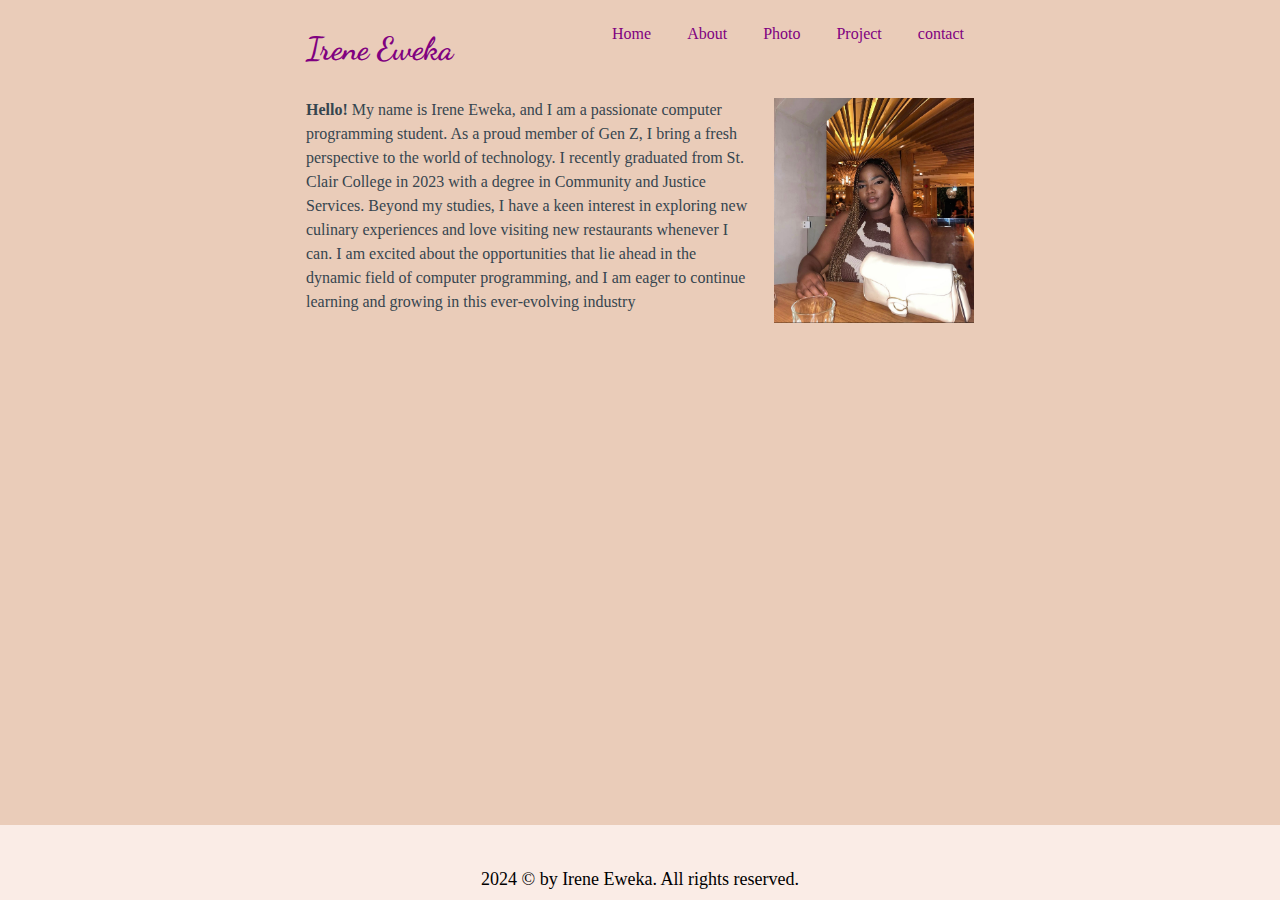
<file: index.html>
<!DOCTYPE html>
<html lang="en">
<head>
    <meta charset="UTF-8">
    <meta name="viewport" content="width=device-width, initial-scale=1.0">
    <link rel="stylesheet" href="styles/main.css">
    <link rel="stylesheet" href="https://cdnjs.cloudflare.com/ajax/libs/font-awesome/6.5.2/css/all.min.css" integrity="sha512-SnH5WK+bZxgPHs44uWIX+LLJAJ9/2PkPKZ5QiAj6Ta86w+fsb2TkcmfRyVX3pBnMFcV7oQPJkl9QevSCWr3W6A==" crossorigin="anonymous" referrerpolicy="no-referrer" />

    
    <title>Irene's website</title>
</head>
<body>
  

  <div class ="main-container">
    <header>
     <div class="container">
      <div class="logo">
          <svg xmlns="http://www.w3.org/2000/svg" viewBox="0 0 448 512"><path d="M0 96C0 78.3 14.3 64 32 64H416c17.7 0 32 14.3 32 32s-14.3 32-32 32H32C14.3 128 0 113.7 0 96zM0 256c0-17.7 14.3-32 32-32H416c17.7 0 32 14.3 32 32s-14.3 32-32 32H32c-17.7 0-32-14.3-32-32zM448 416c0 17.7-14.3 32-32 32H32c-17.7 0-32-14.3-32-32s14.3-32 32-32H416c17.7 0 32 14.3 32 32z"/></svg>     
      </div>
          <h1>Irene Eweka</h1>
  </div>
    
    <nav>
      <ul>
        <li><a href="index.html">Home</a></li>
        <li><a href="about.html">About</a></li>
        <li><a href="photo.html">Photo</a></li>
        <li><a href="project.html">Project</a></li>
        <li><a href="contact.html">contact</a></li>
      </ul>
    </nav>
</header>

  <div class ="para-img">
    <div class="para">
        <p><strong>Hello!</strong>  My name is Irene Eweka, and I am a passionate computer programming student. As a proud member of Gen Z, I bring a fresh perspective to the world of technology. I recently graduated from 
            St. Clair College in 2023 with a degree in Community and Justice Services. Beyond my studies, I have a keen interest in exploring new culinary experiences and love visiting new restaurants whenever I can.
            I am excited about the opportunities that lie ahead in the dynamic field of computer programming, and I am eager to continue learning and growing in this ever-evolving industry</p>
         </div>
   
         <div class="img">
         <img src="images/irenephoto.jpg" alt="irene">
        </div>
    </div>
  </div>
    
  <script>
    const button = document.querySelector('.container');
    const nav = document.querySelector('nav');

    button.addEventListener('click', function() {
        nav.classList.toggle('active');
    });
</script>



    <footer>
        <div class="footer-container">
          <div class="footer-icons">
            <ul>
              <li><a href="https://www.linkedin.com/in/irene-eweka-20b1a8259/" ><i class="fa-brands fa-linkedin"></i></a></li>
              <li><a href="https://github.com/Irencaa"><i class="fa-brands fa-github"></i></a></li>
            </ul>
          </div>
       
          <div class="copyright">
              2024 &copy; by Irene Eweka. All rights reserved.
            </p>
          </div>
        </div>
      </footer>
     
  
  
      
 
  
</body>
</html>
</file>
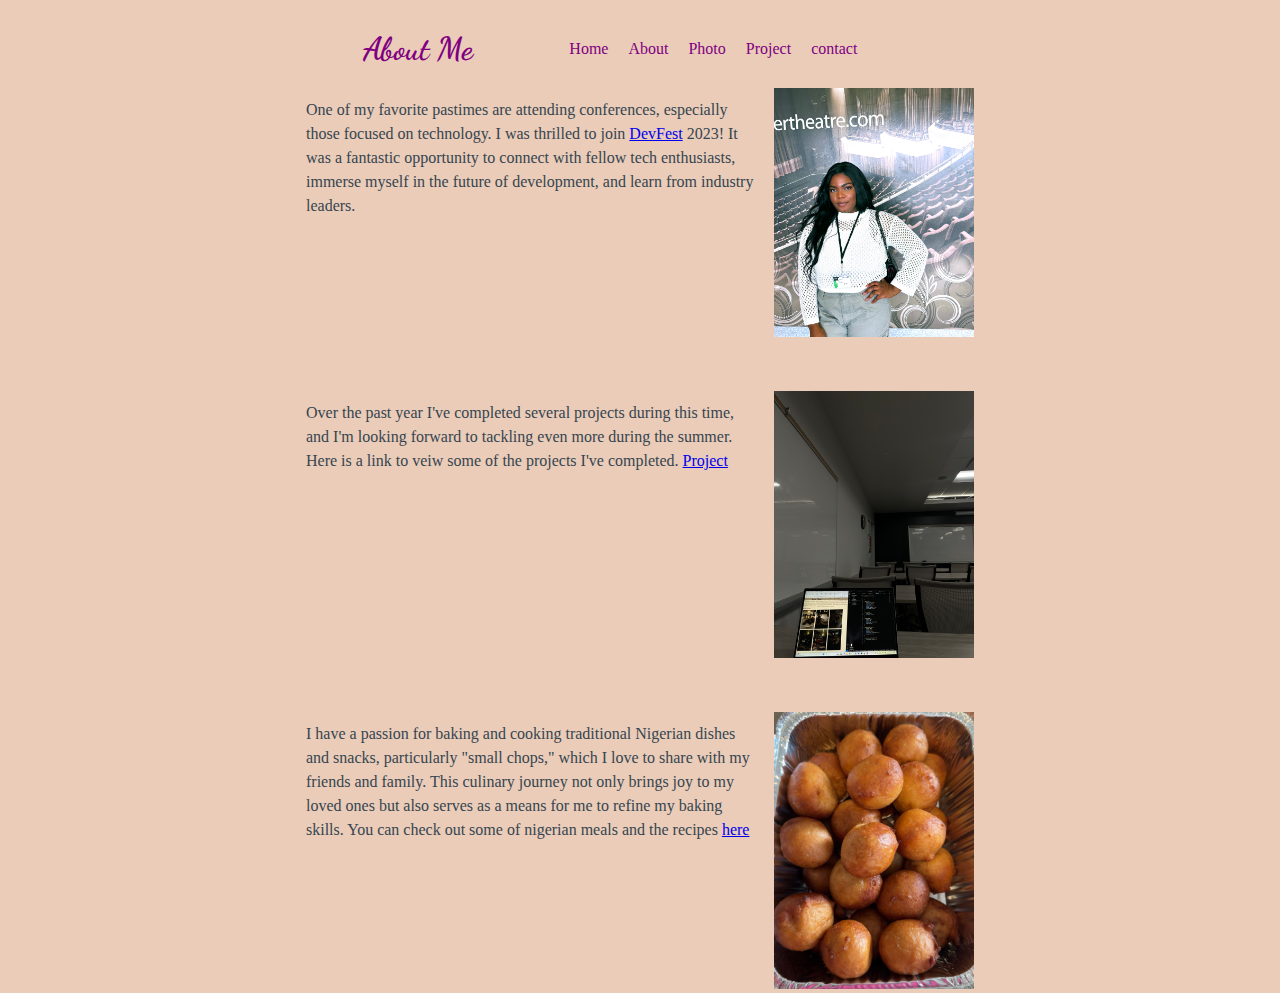
<file: about.html>
<!DOCTYPE html>
<html lang="en">
<head>
    <meta charset="UTF-8">
    <meta name="viewport" content="width=device-width, initial-scale=1.0">
    <link rel="stylesheet" href="styles/about.css">
    <title>Irene's website</title>
</head>
<body>
    <div class="main-aContainer">
        <div class="about-container">
    <header>
        <h1 class ="about-h1">About Me</h1>
    </header>
    <nav>
        <ul>
          <li><a href="index.html">Home</a></li>
          <li><a href="about.html">About</a></li>
          <li><a href="photo.html">Photo</a></li>
          <li><a href="project.html">Project</a></li>
          <li><a href="contact.html">contact</a></li>
        </ul>
      </nav>
    </div>

    <div class ="about-img">
        <div class="about">
            <p>One of my favorite pastimes are attending conferences, especially those focused on technology. I was thrilled to join <a href="https://gdg.community.dev/events/details/google-gdg-windsor-presents-windsor-essex-gdg-devfest-2023/">DevFest</a> 2023! It was a fantastic opportunity to connect with fellow tech enthusiasts,
                 immerse myself in the future of development,
                  and learn from industry leaders.</p>
                </div>
             <div class="img">
             <img src="images/IMG_3113.jpg" alt="deve">
        </div>
      </div>

      <div class ="project-img">
        <div class="project">
            <p>Over the past year I've completed several projects during this time, and I'm looking forward to tackling even more during the summer.
                Here is a link to veiw some of the projects I've completed. <a href="project.html">Project</a>
            </p>
                </div>
             <div class="img">
             <img src="images/IMG_6581.jpg" alt="code">
        </div>
      </div>

      
      <div class ="aboutF-img">
        <div class="food">
            <p>I have a passion for baking and cooking traditional Nigerian dishes and snacks, particularly "small chops," which I love to share with my friends and family. This culinary journey not only brings joy to my loved ones but also serves as a means for me to refine my baking skills. 
                You can check out some of nigerian meals and the recipes  <a href="https://www.bellanaija.com/2023/05/13-recipes-by-hilda-baci/">here</a></p>
                </div>
             <div class="img">
             <img src="images/IMG_6627.JPG" alt="deve">
        </div>
      </div>

    </div>
    
</body>
</html>
</file>
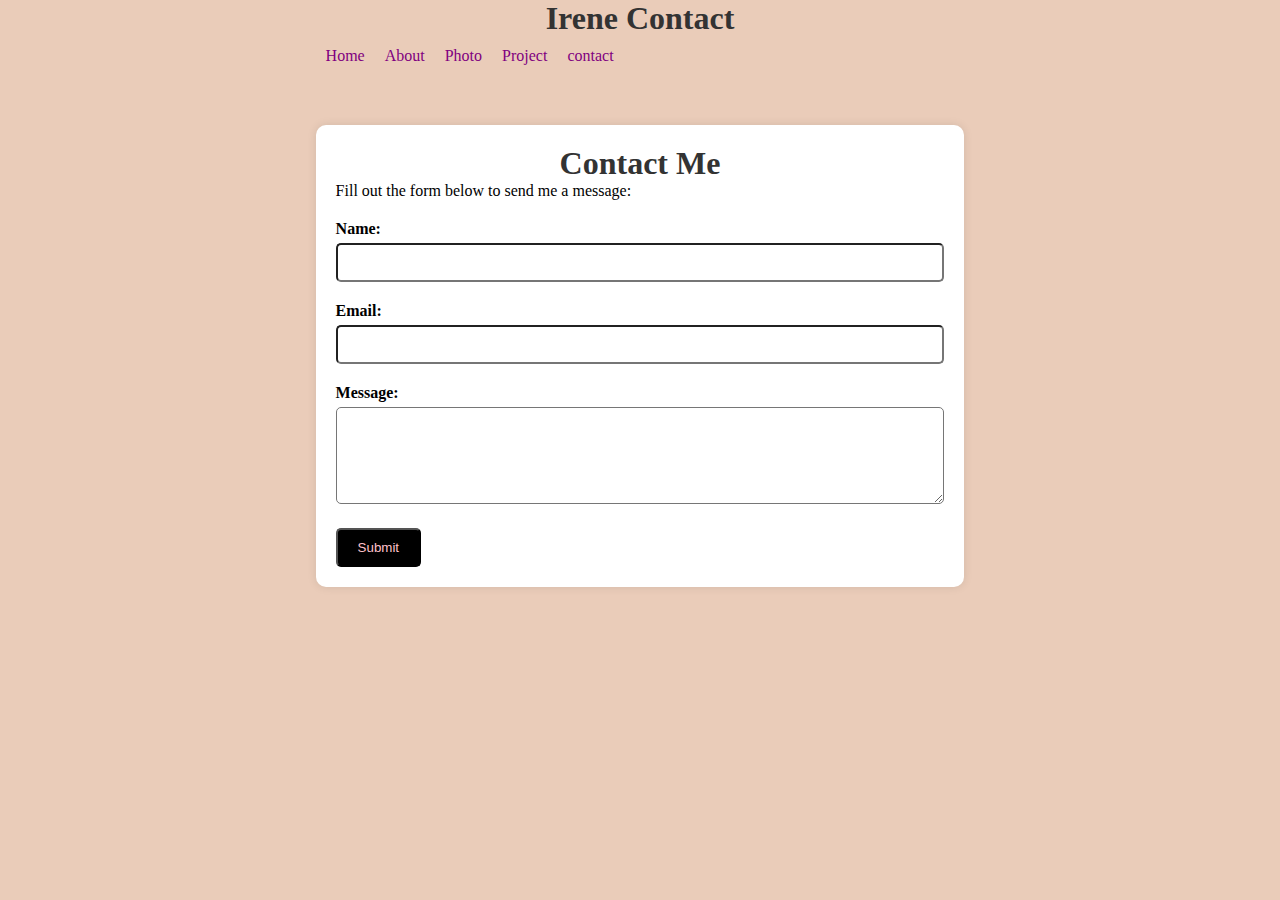
<file: contact.html>
<!DOCTYPE html>
<html lang="en">
<head>
    <meta charset="UTF-8">
    <meta name="viewport" content="width=device-width, initial-scale=1.0">
    <link rel="stylesheet" href="styles/contact.css">
    <title>Document</title>
</head>
<body>
    <div class="main-conContainer">
        <div class="contact-container">
    <header>
        <h1 class ="project-h1">Irene Contact</h1>
    </header>
    <nav>
        <ul>
          <li><a href="index.html">Home</a></li>
          <li><a href="about.html">About</a></li>
          <li><a href="photo.html">Photo</a></li>
          <li><a href="project.html">Project</a></li>
          <li><a href="contact.html">contact</a></li>
        </ul>
      </nav>
    </div>


    <div class="container">
        <h1>Contact Me</h1>
        <p>Fill out the form below to send me a message:</p>
        <form id="contactForm">
            <div class="form-group">
                <label for="name">Name:</label>
                <input type="text" id="name" name="name" required>
            </div>
            <div class="form-group">
                <label for="email">Email:</label>
                <input type="email" id="email" name="email" required>
            </div>
            <div class="form-group">
                <label for="message">Message:</label>
                <textarea id="message" name="message" rows="5" required></textarea>
            </div>
            <button type="submit">Submit</button>
        </form>
    </div>
</body>
</html>
</file>
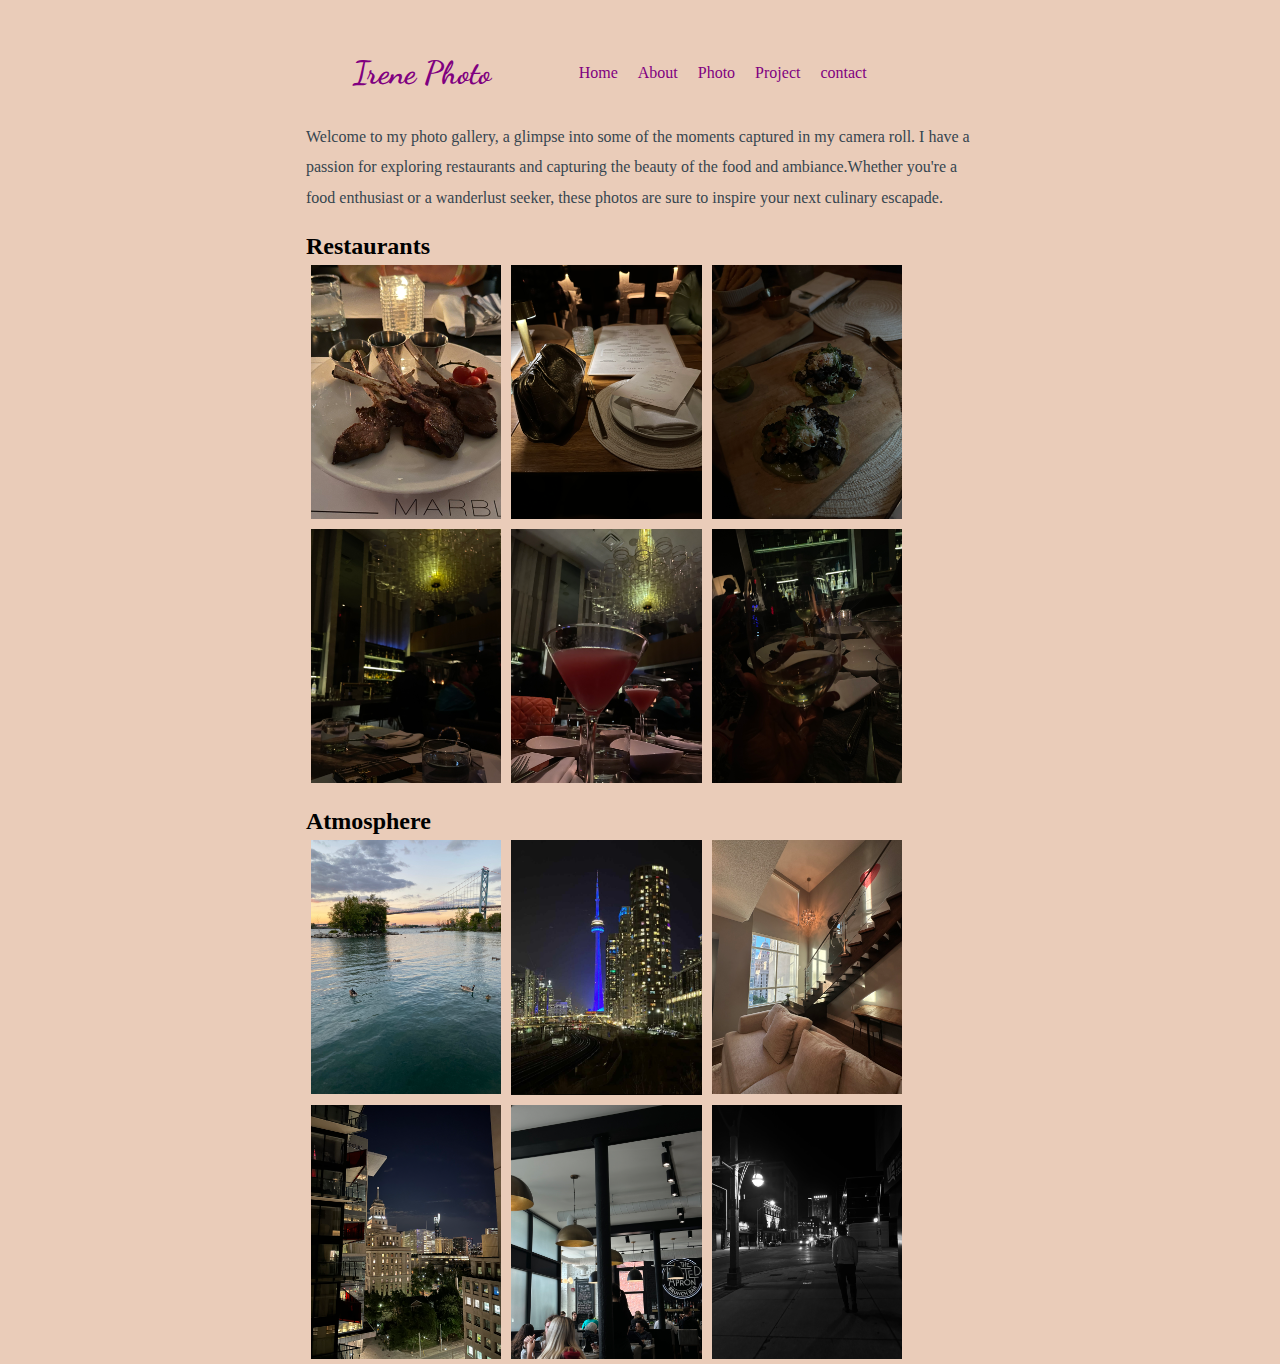
<file: photo.html>
<!DOCTYPE html>
<html lang="en">
<head>
    <meta charset="UTF-8">
    <meta name="viewport" content="width=device-width, initial-scale=1.0">
    <link rel="stylesheet" href="styles/photo.css">
    <title>Irene's website</title>
</head>
<body>
    <div class="main-pContainer">
        <div class="photo-container">
    <header>
        <h1 class ="photo-h1">Irene Photo</h1>
    </header>
    <nav>
        <ul>
          <li><a href="index.html">Home</a></li>
          <li><a href="about.html">About</a></li>
          <li><a href="photo.html">Photo</a></li>
          <li><a href="project.html">Project</a></li>
          <li><a href="contact.html">contact</a></li>
        </ul>
      </nav>
    </div>


<div class="photo-para">
    <p>Welcome to my photo gallery, a glimpse into some of the moments captured in my camera roll. I have a passion for exploring restaurants and 
        capturing the beauty of the food and ambiance.Whether you're a food enthusiast or a wanderlust seeker, these photos are sure to inspire your next culinary escapade.</p>
</div>

<div class="restaurants">
    <h2 class="photo-h2">Restaurants</h2>
</div>

    <div class="out-image">
        <div class="column-image">
            <img src="images/IMG_4325.jpg" alt="food">
        </div>
        <div class="column-image">
            <img src="images/IMG_4833.jpg" alt="food">
        </div>
        <div class="column-image">
            <img src="images/IMG_4850.jpg" alt="food">
        </div>
        <div class="column-image">
            <img src="images/IMG_7476.jpg" alt="food">
        </div>
        <div class="column-image">
            <img src="images/IMG_7492.jpg" alt="food">
        </div>
        <div class="column-image">
            <img src="images/IMG_7498.jpg" alt="food">
        </div>
        <!-- <div class="column-image">
            <img src="images/IMG_6576.PNG" alt="food">
        </div> -->
    </div>

    <div class="atmosphere">
        <h2 class="photo-h3">Atmosphere</h2>
    </div>

    <div class="out-image">
        <div class="column-image">
            <img src="images/IMG_3509.jpg" alt="food">
        </div>
        <div class="column-image">
            <img src="images/IMG_8014.jpg" alt="food">
        </div>
    
        <div class="column-image">
            <img src="images/IMG_1868.jpg" alt="food">
        </div>
         </div>
        <div class="column-image">
            <img src="images/IMG_1965.jpg" alt="food">
        </div>
        <div class="column-image">
            <img src="images/IMG_6490.jpg" alt="food">
        </div>
        <div class="column-image">
            <img src="images/IMG_5833.jpg" alt="food">
        </div>
    </div>
    
</body>
</html>
</file>
<file: styles/main.css>
@import url('https://fonts.googleapis.com/css2?family=Roboto+Slab:wght@100..900&display=swap');
@import url('https://fonts.googleapis.com/css2?family=Dancing+Script:wght@400..700&family=Jacquard+24&display=swap');

*{
    padding: 0;
    margin: 0;
    box-sizing: border-box;
}

body {
    background-color: #EACCB9;
    height: 100vh;
}


h1{
    font-family: "Dancing Script", cursive;
    font-optical-sizing: auto;
    font-weight:  400px;
    color: purple;
    text-align: center;
    justify-content: center;
    align-items: center;
}

.container {
    display: flex;
    justify-content: space-evenly;
    align-items: center;
    gap: 10px;
    padding-top: 30px;
}

.logo {
    width: 2rem;
    height: 2rem;
    background-color: #333; 
    display: flex;
    justify-content: center;
    align-items: center;
    margin-right: 100px;
}

.logo svg {
    fill: #fff; 
    width: 2rem; 
    height: 1.5rem;
    
}


nav {
    height: 0;
    overflow: hidden;
    transition: height 0.3s ease-out;
    
}

nav ul {
    display: flex;
    list-style-type: none;
    margin: 0;
    padding: 0;
}
nav ul li a {
    display: block;
    padding: 10px;
    text-decoration: none;
    font-family: "Lugrasimo", cursive;
    font-weight: 400;
    font-style: normal;
    color: purple;
}

nav.active {
    height:2rem;
}

nav ul li a:hover {
    color: purple;
    transform: scale(1.3);
}

@media (min-width: 600px) {
    header {
        display: flex;
        justify-content: space-between;
        align-items: center;
    }

    .logo {
        display: none;
    }
    nav {
        height: auto;
        border: none;
    }
    nav ul {
        display: flex;
        gap: 1rem;
        background: transparent;
    }
    nav ul li {
        border: none;
    }
}

.para-img{
    display: flex;
    justify-content: center;
    margin-top: 30px;
    gap: 20px;    
}

img {
    width: 200px;
    animation: 1s forwards; 
    animation-name: slideIn;
}

@keyframes slideIn {
    0% {
        transform: translatex(-100%);
    }
    100% {
        transform: translatex(0);
    }
}

.para {
    font-family: "Nanum Myeongjo", serif;
    font-weight: 400;
    font-style: normal;
    line-height: 1.5rem;
    color: #36454F;
}


.footer-container {
    text-align: center;
    position: fixed;
    bottom: 0;
    left: 0;
    width: 100%;
    background-color: #FAECE6;
    padding: 10px 0; 
}


.footer-icons ul li {
    display: inline-block; 
    margin-right: 10px; 
}

  
.footer-icons ul li a {
    display: block; 
    width: 30px; 
    height: 30px; 
    overflow: hidden; 
}

i{
    width: 30px;
    height: 30px;
    color: black;
 }

.footer-icons ul li a:hover {
    opacity: 0.7;
    transform: scale(1.3);
}

.copyright{
    color: black;
    font-size: large;
}

.main-container {
    padding: 0% 1rem;
    margin: 0 auto;
    max-width: 700px; 
}

@media (min-width: 600px) {
    .main-container {
        max-width: 600px;
    }
}

@media (min-width: 700px) {
    .main-container {
        max-width: 700px;
    }
}
</file>
<file: styles/about.css>
@import url('https://fonts.googleapis.com/css2?family=Roboto+Slab:wght@100..900&display=swap');
@import url('https://fonts.googleapis.com/css2?family=Dancing+Script:wght@400..700&family=Jacquard+24&display=swap');

*{
    padding: 0;
    margin: 0;
    box-sizing: border-box;
}

body {
    background-color: #EACCB9;
    height: 100vh;
}

.about-h1{
    font-family: "Dancing Script", cursive;
    font-optical-sizing: auto;
    font-weight:  400px;
    color: purple;
    text-align: center;
    
}

.about-container{
    display: flex;
    justify-content: space-evenly;
    align-items: center;
    gap: 30px;
    padding-top: 30px;
    padding-right: 50px;
}


nav ul {
    display: flex;
    list-style-type: none;
    margin: 0;
    padding: 0;
}
nav ul li a {
    display: block;
    padding: 10px;
    text-decoration: none;
    font-family: "Lugrasimo", cursive;
    font-weight: 400;
    font-style: normal;
    color: purple;
    
}

nav ul li a:hover {
    color: purple;
    transform: scale(1.3);
}

.about-img{
    display: flex;
    justify-content: center;
    margin-top: 20px;
    gap: 20px;    
}
.about {
    font-family: "Nanum Myeongjo", serif;
    font-weight: 400;
    font-style: normal;
    margin-top: 10px;
    font-size: 1rem;
    line-height: 1.5rem;
    color: #36454F;
}

img {
    width: 200px;
}


.project-img{
    display: flex;
    justify-content: center;
    margin-top: 50px;
    gap: 20px;    
}

.project{
    font-family: "Nanum Myeongjo", serif;
    font-weight: 400;
    font-style: normal;
    margin-top: 10px;
    font-size: 1rem;
    line-height: 1.5rem;
    color: #36454F;
}


.aboutF-img{
    display: flex;
    justify-content: center;
    margin-top: 50px;
    gap: 20px;    
}


.food{
    font-family: "Nanum Myeongjo", serif;
    font-weight: 400;
    font-style: normal;
    margin-top: 10px;
    font-size: 1rem;
    line-height: 1.5rem;
    color: #36454F;
}
.main-aContainer {
    padding: 0% 1rem;
    margin: 0 auto;
    max-width: 700px; 
}

@media (min-width: 600px) {
    .main-aContainer {
        max-width: 600px;
    }
}

@media (min-width: 700px) {
    .main-aContainer {
        max-width: 700px;
    }
}
</file>
<file: styles/contact.css>
@import url('https://fonts.googleapis.com/css2?family=Roboto+Slab:wght@100..900&display=swap');
@import url('https://fonts.googleapis.com/css2?family=Dancing+Script:wght@400..700&family=Jacquard+24&display=swap');



*{
    padding: 0;
    margin: 0;
    box-sizing: border-box;
}

body {
    background-color: #EACCB9;
    height: 100vh;
}

.container {
    max-width: 800px;
    margin: 50px auto;
    padding: 20px;
    background-color: white;
    border-radius: 10px;
    box-shadow: 0 0 10px rgba(0, 0, 0, 0.1);
    
}

h1 {
    text-align: center;
        color: #333;
    
}

nav ul {
    display: flex;
    list-style-type: none;
    margin: 0;
    padding: 0;
}

nav ul li a {
    display: block;
    padding: 10px;
    text-decoration: none;
    font-family: "Lugrasimo", cursive;
    font-weight: 400;
    font-style: normal;
    color: purple;
}

nav ul li a:hover {
    color: purple;
    transform: scale(1.3);
}

p {
    margin-bottom: 20px;
}

.form-group {
    margin-bottom: 20px;
}

label {
    display: block;
    font-weight: bold;
    margin-bottom: 5px;
}

input,
textarea {
    width: 100%;
    padding: 10px;
    border-radius: 5px;
}

button {
    padding: 10px 20px;
    background-color: black;
    color: pink;
    border-radius: 5px;
    cursor: pointer;
}

button:hover {
    background-color: gray;
}

.main-conContainer {
    padding: 0% 1.6rem;
    margin: 0 auto;
    max-width: 700px; 
}

@media (min-width: 600px) {
    .main-conContainer {
        max-width: 600px;
    }
}

@media (min-width: 700px) {
    .main-conContainer{
        max-width: 700px;
    }
}
</file>
<file: styles/photo.css>
@import url('https://fonts.googleapis.com/css2?family=Roboto+Slab:wght@100..900&display=swap');
@import url('https://fonts.googleapis.com/css2?family=Dancing+Script:wght@400..700&family=Jacquard+24&display=swap');

*{
    padding: 0;
    margin: 0;
    box-sizing: border-box;
}

body {
    background-color: #EACCB9;
    height: 100vh;
    }

.photo-h1{
    font-family: "Dancing Script", cursive;
    font-optical-sizing: auto;
    font-weight:  400px;
    color: purple;
    text-align: center;
    
}

.photo-container{
    display: flex;
    justify-content: space-evenly;
    align-items: center;
    gap: 30px;
    padding-top: 54px;
    padding-right: 50px;
}

nav ul {
    display: flex;
    list-style-type: none;
    margin: 0;
    padding: 0;
}
nav ul li a {
    display: block;
    padding: 10px;
    text-decoration: none;
    font-family: "Lugrasimo", cursive;
    font-weight: 400;
    font-style: normal;
    color: purple;
    
}

nav ul li a:hover {
    color: purple;
    transform: scale(1.3);
}
  

.photo-para {
    font-family: "Nanum Myeongjo", serif;
    font-weight: 400;
    font-style: normal;
    line-height: 1.9rem;
    color: #36454F;  
    padding-top: 30px;
}

.restaurants{
    padding-top: 20px;
}

.atmosphere {
    padding-top: 20px;
}



.out-image {
    width: 100%;
    overflow: hidden;
}

.column-image {
    float: left;
    width: 30%; 
    box-sizing: border-box; 
    padding: 5px;
}

.column-image img {
    width: 100%;
    height: auto; 
    display: block; 
    transition: transform 0.3s; 
    cursor: pointer; 
}

.column-image img:hover {
    transform: scale(1.9); 
}

.main-pContainer {
    padding: 0% 1rem;
    margin: 0 auto;
    max-width: 700px; 
}

@media (min-width: 600px) {
    .main-pContainer {
        max-width: 600px;
    }
}

@media (min-width: 700px) {
    .main-pContainer {
        max-width: 700px;
    }
}
</file>
